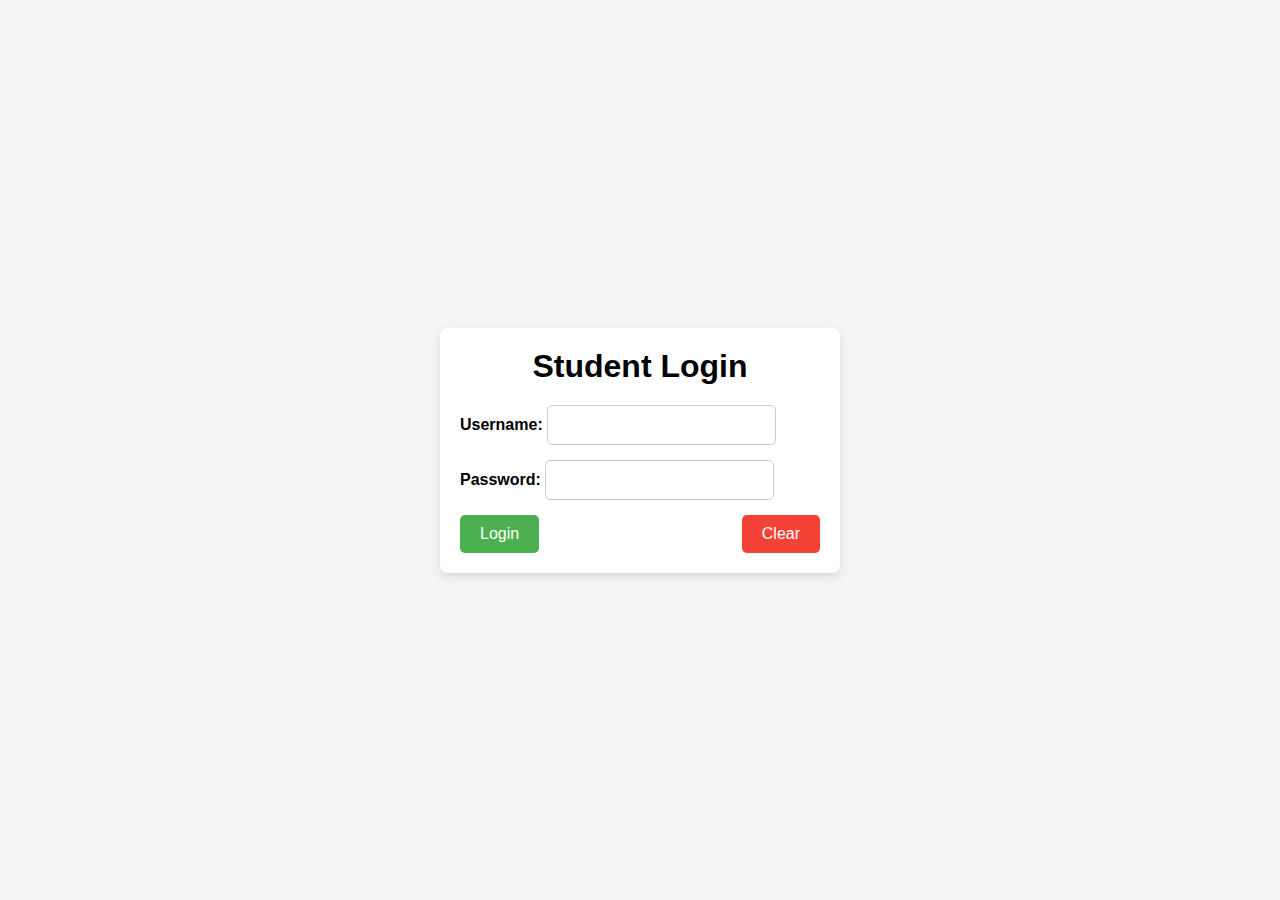
<file: index.html>
<!DOCTYPE html>
<html lang="en">
<head>
    <meta charset="UTF-8">
    <meta name="viewport" content="width=device-width, initial-scale=1.0">
    <title>Student Login</title>
    <link rel="stylesheet" href="styles.css">  <!-- Link to your CSS file -->
</head>
<body>
    <div class="login-container">
        <h1>Student Login</h1>
        <form action="details.html" method="POST"> </form>
        
            <label for="username">Username:</label>
            <input type="text" id="username" name="username" required>

            <label for="password">Password:</label>
            <input type="password" id="password" name="password" required>

            <div class="buttons">
                
                <button class="login-btn" onclick="window.location.href='details.html';">Login</button>

                <button type="button" class="clear-btn" onclick="clearFields()">Clear</button>
            </div>
        </form>
    </div>

    
    
</body>
</html>
</file>
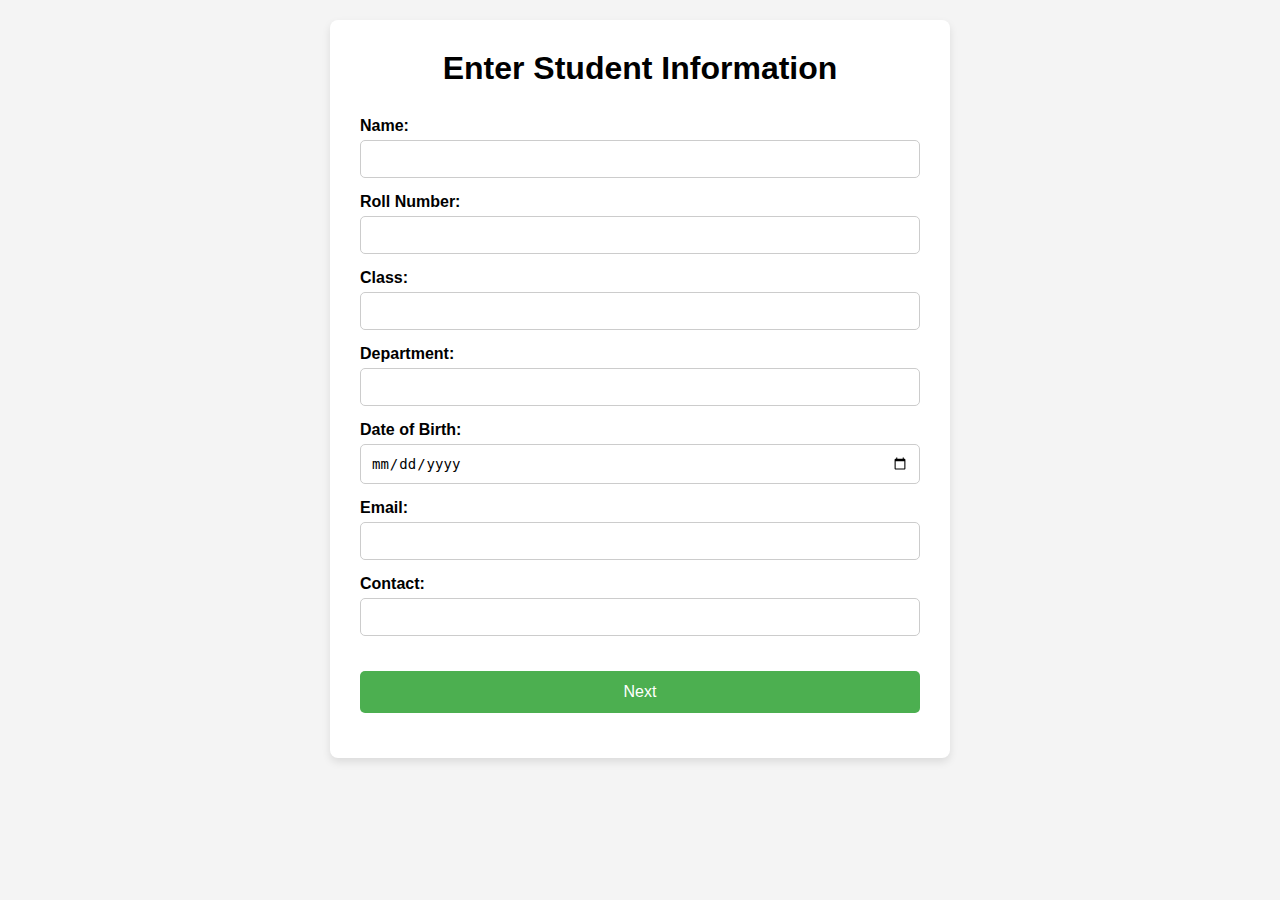
<file: details.html>
<!DOCTYPE html>
<html lang="en">
<head>
  <meta charset="UTF-8">
  <meta name="viewport" content="width=device-width, initial-scale=1.0">
  <title>Enter Student Details</title>
  <link rel="stylesheet" href="styles1.css">  <!-- Link to your CSS file -->
</head>
<body>
  <div class="student-details-container">
    <h1>Enter Student Information</h1>
    <form action="feedback.html" method="POST">
      <div class="form-group">
        <label for="name">Name:</label>
        <input type="text" id="name" name="name" required>
      </div>
      <div class="form-group">
        <label for="rollno">Roll Number:</label>
        <input type="text" id="rollno" name="rollno" required>
      </div>
      <div class="form-group">
        <label for="class">Class:</label>
        <input type="text" id="class" name="class" required>
      </div>
      <div class="form-group">
        <label for="department">Department:</label>
        <input type="text" id="department" name="department" required>
      </div>
      <div class="form-group">
        <label for="dob">Date of Birth:</label>
        <input type="date" id="dob" name="dob" required>
      </div>
      <div class="form-group">
        <label for="email">Email:</label>
        <input type="email" id="email" name="email" required>
      </div>
      <div class="form-group">
        <label for="contact">Contact:</label>
        <input type="text" id="contact" name="contact" required>
      </div>
      <!-- Submit Button -->
      <div class="form-group">
        <button type="submit" class="next-btn">Next</button>
      </div>
    </form>
  </div>
</body>
</html>
</file>
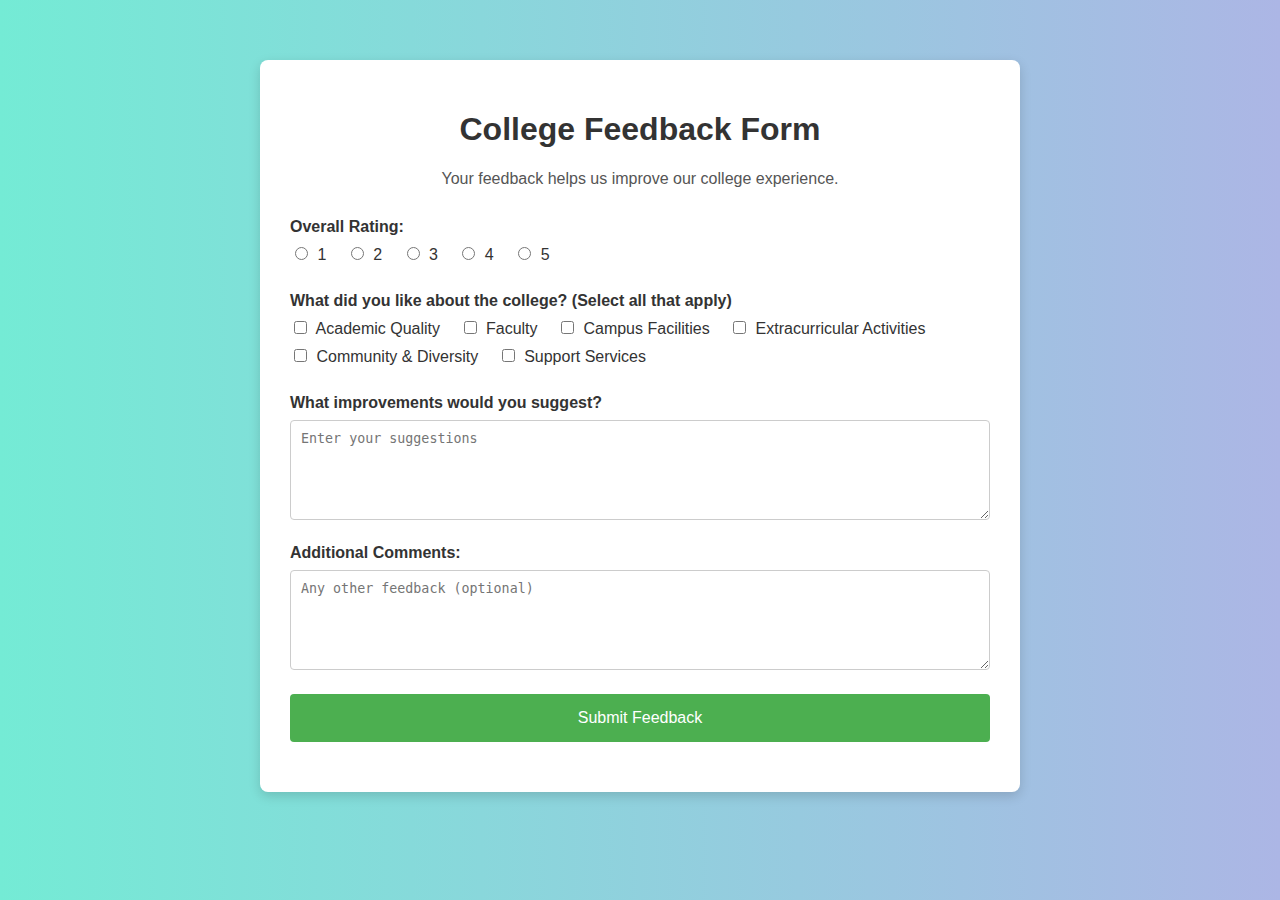
<file: feedback.html>
<!DOCTYPE html>
<html lang="en">
<head>
  <meta charset="UTF-8">
  <meta name="viewport" content="width=device-width, initial-scale=1">
  <title>College Feedback Form</title>
  <link rel="stylesheet" href="styles2.css">
</head>
<body>
  <div class="container">
    <h1>College Feedback Form</h1>
    <p>Your feedback helps us improve our college experience.</p>
    <form action="thank.html" method="post">
      
      <!-- Overall Rating -->
      <div class="form-group">
        <label>Overall Rating:</label>
        <div class="rating">
          <label><input type="radio" name="rating" value="1" required> 1</label>
          <label><input type="radio" name="rating" value="2"> 2</label>
          <label><input type="radio" name="rating" value="3"> 3</label>
          <label><input type="radio" name="rating" value="4"> 4</label>
          <label><input type="radio" name="rating" value="5"> 5</label>
        </div>
      </div>
      
      <!-- Aspects Liked -->
      <div class="form-group">
        <label>What did you like about the college? (Select all that apply)</label>
        <div class="checkbox-group">
          <label><input type="checkbox" name="like[]" value="Academic Quality"> Academic Quality</label>
          <label><input type="checkbox" name="like[]" value="Faculty"> Faculty</label>
          <label><input type="checkbox" name="like[]" value="Campus Facilities"> Campus Facilities</label>
          <label><input type="checkbox" name="like[]" value="Extracurricular Activities"> Extracurricular Activities</label>
          <label><input type="checkbox" name="like[]" value="Community & Diversity"> Community & Diversity</label>
          <label><input type="checkbox" name="like[]" value="Support Services"> Support Services</label>
        </div>
      </div>
      
      <!-- Improvement Suggestions -->
      <div class="form-group">
        <label for="improvements">What improvements would you suggest?</label>
        <textarea id="improvements" name="improvements" placeholder="Enter your suggestions" required></textarea>
      </div>
      
      <!-- Additional Comments -->
      <div class="form-group">
        <label for="comments">Additional Comments:</label>
        <textarea id="comments" name="comments" placeholder="Any other feedback (optional)"></textarea>
      </div>
      
      <div class="form-group">
        <input type="submit" value="Submit Feedback">
      </div>
      
    </form>
  </div>
</body>
</html>
</file>
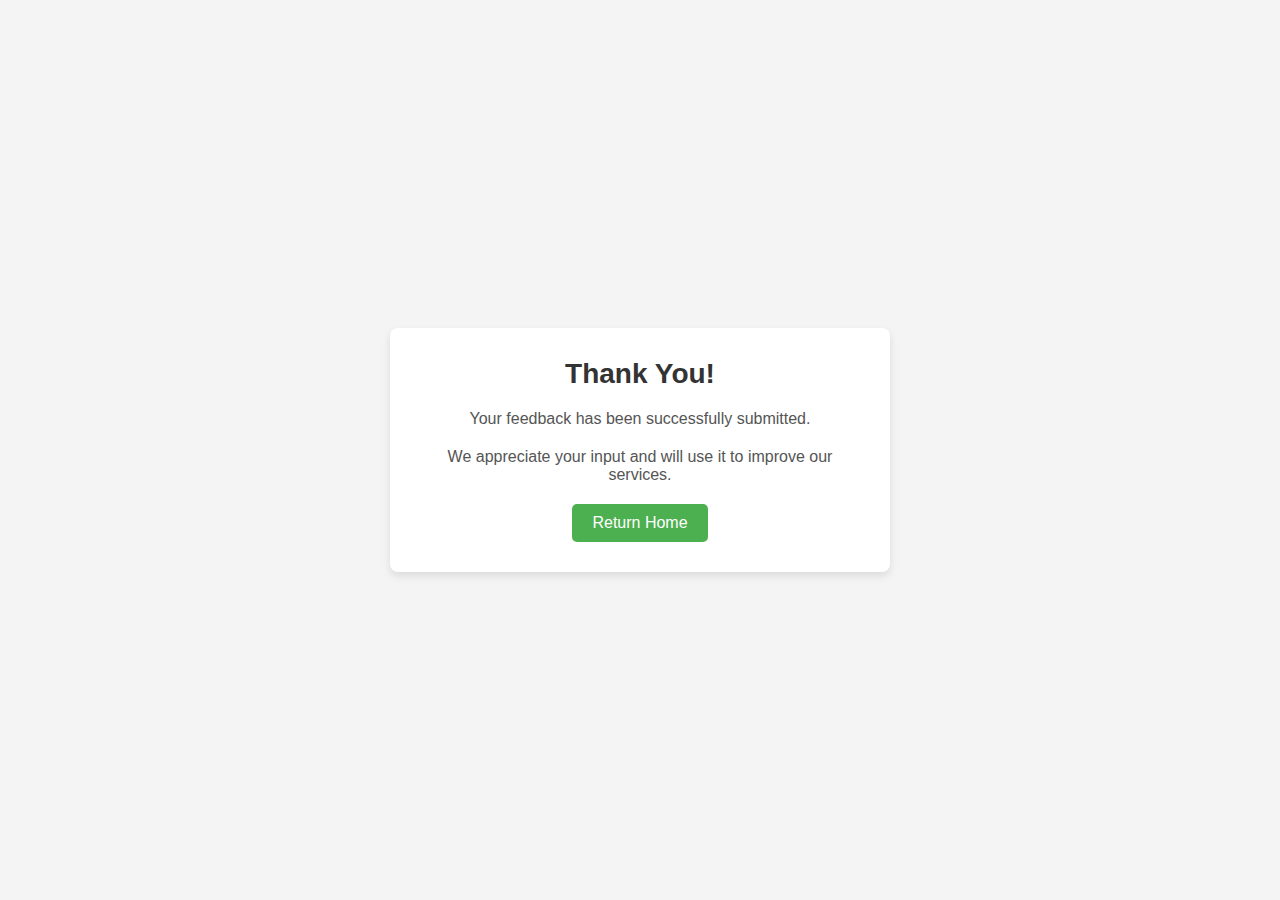
<file: thank.html>
<!DOCTYPE html>
<html lang="en">
<head>
  <meta charset="UTF-8">
  <meta name="viewport" content="width=device-width, initial-scale=1">
  <title>Thank You!</title>
  <link rel="stylesheet" href="styles3.css">
</head>
<body>
  <div class="thank-container">
    <h1>Thank You!</h1>
    <p>Your feedback has been successfully submitted.</p>
    <p>We appreciate your input and will use it to improve our services.</p>
    <a href="index.html" class="home-link">Return Home</a>
  </div>
</body>
</html>
</file>
<file: styles.css>
* {
    margin: 0;
    padding: 0;
    box-sizing: border-box;
}

body {
    font-family: Arial, sans-serif;
    background-color: #f4f4f4;
    display: flex;
    justify-content: center;
    align-items: center;
    height: 100vh;
}

.login-container {
    width: 400px;
    padding: 20px;
    background-color: white;
    border-radius: 8px;
    box-shadow: 0 4px 8px rgba(0, 0, 0, 0.1);
}

h1 {
    text-align: center;
    margin-bottom: 20px;
}

form {
    display: flex;
    flex-direction: column;
}

label {
    margin-bottom: 8px;
    font-weight: bold;
}

input[type="text"],
input[type="password"] {
    padding: 10px;
    margin-bottom: 15px;
    border-radius: 5px;
    border: 1px solid #ccc;
    font-size: 16px;
}

.buttons {
    display: flex;
    justify-content: space-between;
}

button {
    padding: 10px 20px;
    border-radius: 5px;
    cursor: pointer;
    font-size: 16px;
}

.a1 {
    text-decoration: none;
    color: white;
}

.login-btn {
    background-color: #4CAF50;
    color: white;
    border: none;
}

.login-btn:hover {
    background-color: #45a049;
}

.clear-btn {
    background-color: #f44336;
    color: white;
    border: none;
}

.clear-btn:hover {
    background-color: #e53935;
}

@media screen and (max-width: 768px) {
    .login-container {
        width: 80%;
    }
}
</file>
<file: styles1.css>
* {
    margin: 0;
    padding: 0;
    box-sizing: border-box;
}

body {
    font-family: Arial, sans-serif;
    background-color: #f4f4f4;
    padding: 20px;
}

.student-details-container {
    width: 50%;
    margin: 0 auto;
    background-color: #fff;
    padding: 30px;
    border-radius: 8px;
    box-shadow: 0 4px 8px rgba(0, 0, 0, 0.1);
}

h1 {
    text-align: center;
    margin-bottom: 30px;
}

.form-group {
    margin-bottom: 15px;
}

label {
    font-size: 16px;
    font-weight: bold;
}

input[type="text"],
input[type="email"],
input[type="date"] {
    width: 100%;
    padding: 10px;
    margin-top: 5px;
    font-size: 14px;
    border-radius: 5px;
    border: 1px solid #ccc;
}

.next-btn {
    width: 100%;
    padding: 12px;
    background-color: #4CAF50;
    color: white;
    border: none;
    border-radius: 5px;
    font-size: 16px;
    cursor: pointer;
    margin-top: 20px;
}

.next-btn:hover {
    background-color: #45a049;
}

@media screen and (max-width: 768px) {
    .student-details-container {
        width: 80%;
    }
}
</file>
<file: styles2.css>
body {
    font-family: Arial, sans-serif;
    background: linear-gradient(to right, #74ebd5, #ACB6E5);
    margin: 0;
    padding: 20px;
  }
  
  .container {
    max-width: 700px;
    background: #ffffff;
    margin: 40px auto;
    padding: 30px;
    border-radius: 8px;
    box-shadow: 0 4px 12px rgba(0, 0, 0, 0.15);
  }
  
  h1 {
    text-align: center;
    color: #333;
  }
  
  p {
    text-align: center;
    color: #555;
    margin-bottom: 30px;
  }
  
  .form-group {
    margin-bottom: 20px;
  }
  
  .form-group label {
    display: block;
    font-weight: bold;
    margin-bottom: 8px;
    color: #333;
  }
  
  .rating label,
  .checkbox-group label {
    display: inline-block;
    margin-right: 15px;
    font-weight: normal;
    color: #333;
    cursor: pointer;
  }
  
  .rating label input,
  .checkbox-group label input {
    margin-right: 5px;
    cursor: pointer;
  }
  .a1 {
    text-decoration: none;
    color: white;
}
  textarea {
    width: 100%;
    padding: 10px;
    border: 1px solid #ccc;
    border-radius: 4px;
    resize: vertical;
    min-height: 100px;
    box-sizing: border-box;
  }
  
  input[type="submit"] {
    background: #4CAF50;
    color: white;
    border: none;
    padding: 15px;
    width: 100%;
    border-radius: 4px;
    font-size: 16px;
    cursor: pointer;
    transition: background 0.3s ease;
  }
  
  input[type="submit"]:hover {
    background: #45a049;
  }
</file>
<file: styles3.css>
* {
    margin: 0;
    padding: 0;
    box-sizing: border-box;
  }
  
  body {
    font-family: Arial, sans-serif;
    background-color: #f4f4f4;
    padding: 20px;
    display: flex;
    justify-content: center;
    align-items: center;
    min-height: 100vh;
  }
  
  .thank-container {
    background-color: #fff;
    padding: 30px;
    border-radius: 8px;
    box-shadow: 0 4px 8px rgba(0, 0, 0, 0.1);
    text-align: center;
    width: 90%;
    max-width: 500px;
  }
  
  .thank-container h1 {
    margin-bottom: 20px;
    font-size: 28px;
    color: #333;
  }
  
  .thank-container p {
    font-size: 16px;
    margin-bottom: 20px;
    color: #555;
  }
  
  .home-link {
    display: inline-block;
    padding: 10px 20px;
    background-color: #4CAF50;
    color: #fff;
    text-decoration: none;
    border-radius: 5px;
    font-size: 16px;
  }
  
  .home-link:hover {
    background-color: #45a049;
  }
</file>
